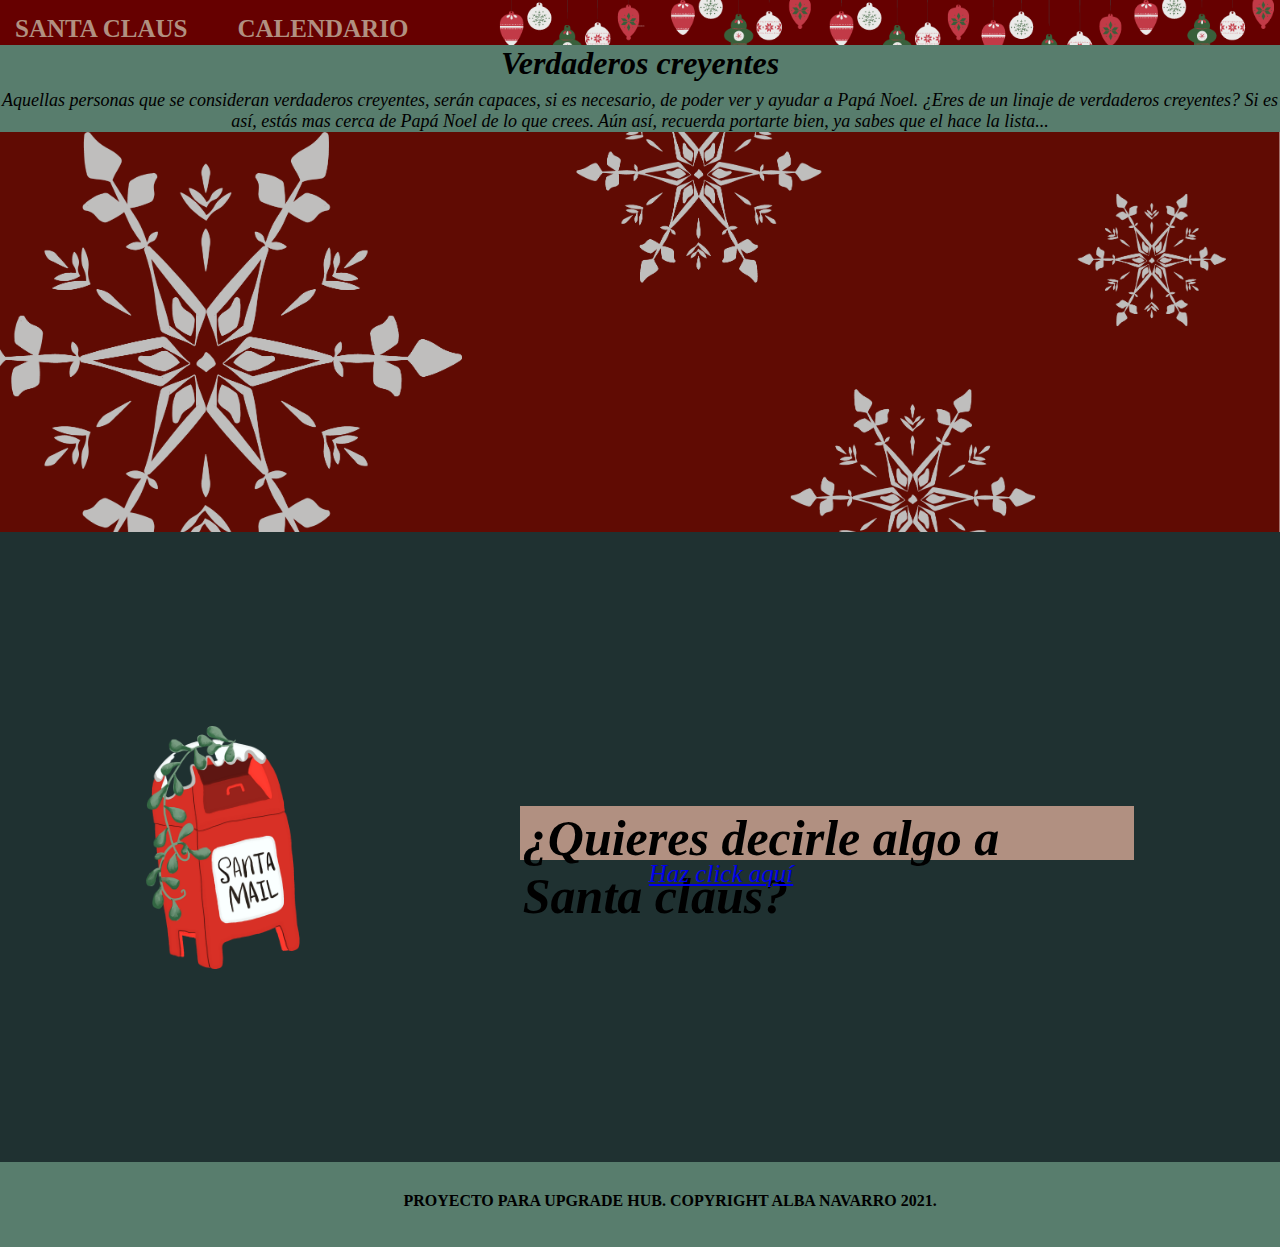
<file: index.html>
<!DOCTYPE html>
<html lang="en">
  <head>
    <meta charset="UTF-8" />
    <meta http-equiv="X-UA-Compatible" content="IE=edge" />
    <meta name="viewport" content="width=device-width, initial-scale=1.0" />
    <link rel="stylesheet" href="./style/style.css" />
    <link rel="icon" href="./images/logo/renologo.png" type="image/png" />
    <title>Merry Christmas</title>
    <script type="text/javascript" src="https://cdn3.professor-falken.com/recursos/js/snowstorm.js"></script>
     </head>
  <body>
    <header>
      <nav class="navbar">
        <ul class="navbar-container">
          <li class="navbar-item">
            <a class="navar-link" href="./html/_papanoel.html">Santa Claus</a>
          </li>
          <li class="navbar-item">
            <a class="navar-link" href="./html/_calendario.html">Calendario</a>
          </li>
        </ul>
      </nav>
    </header>
    <main>
      <div class="presentacion">
        <h1>Verdaderos creyentes</h1>
        <p class="texto-inicio">
          Aquellas personas que se consideran verdaderos creyentes, serán
          capaces, si es necesario, de poder ver y ayudar a Papá Noel. ¿Eres de
          un linaje de verdaderos creyentes? Si es así, estás mas cerca de Papá
          Noel de lo que crees. Aún así, recuerda portarte bien, ya sabes que el
          hace la lista...
        </p>
      </div>
      <div>
        <section class="section1">
          <iframe width="560" height="315" src="https://www.youtube.com/embed/aAkMkVFwAoo" 
          title="YouTube video player" frameborder="0" allow="accelerometer; autoplay; clipboard-write; encrypted-media; gyroscope; picture-in-picture" 
          allowfullscreen></iframe>
        </section>
      </div> 
      <div class="formuladiv">
        <img src="./images/images/mailbox.png" alt= "buzon cartas navideño"class="main_image">
        <div>
        <section >
          <h1>     ¿Quieres decirle algo a Santa claus?</h1>
          <a href="./html/_formulario.html" target="blanck"> Haz click aquí</a>
        </div>
      </section>
      </div>
    </main>
  </body>
  <footer>
    <p>Proyecto para Upgrade Hub. Copyright Alba Navarro 2021.</p>
  </footer>
</html>
</file>
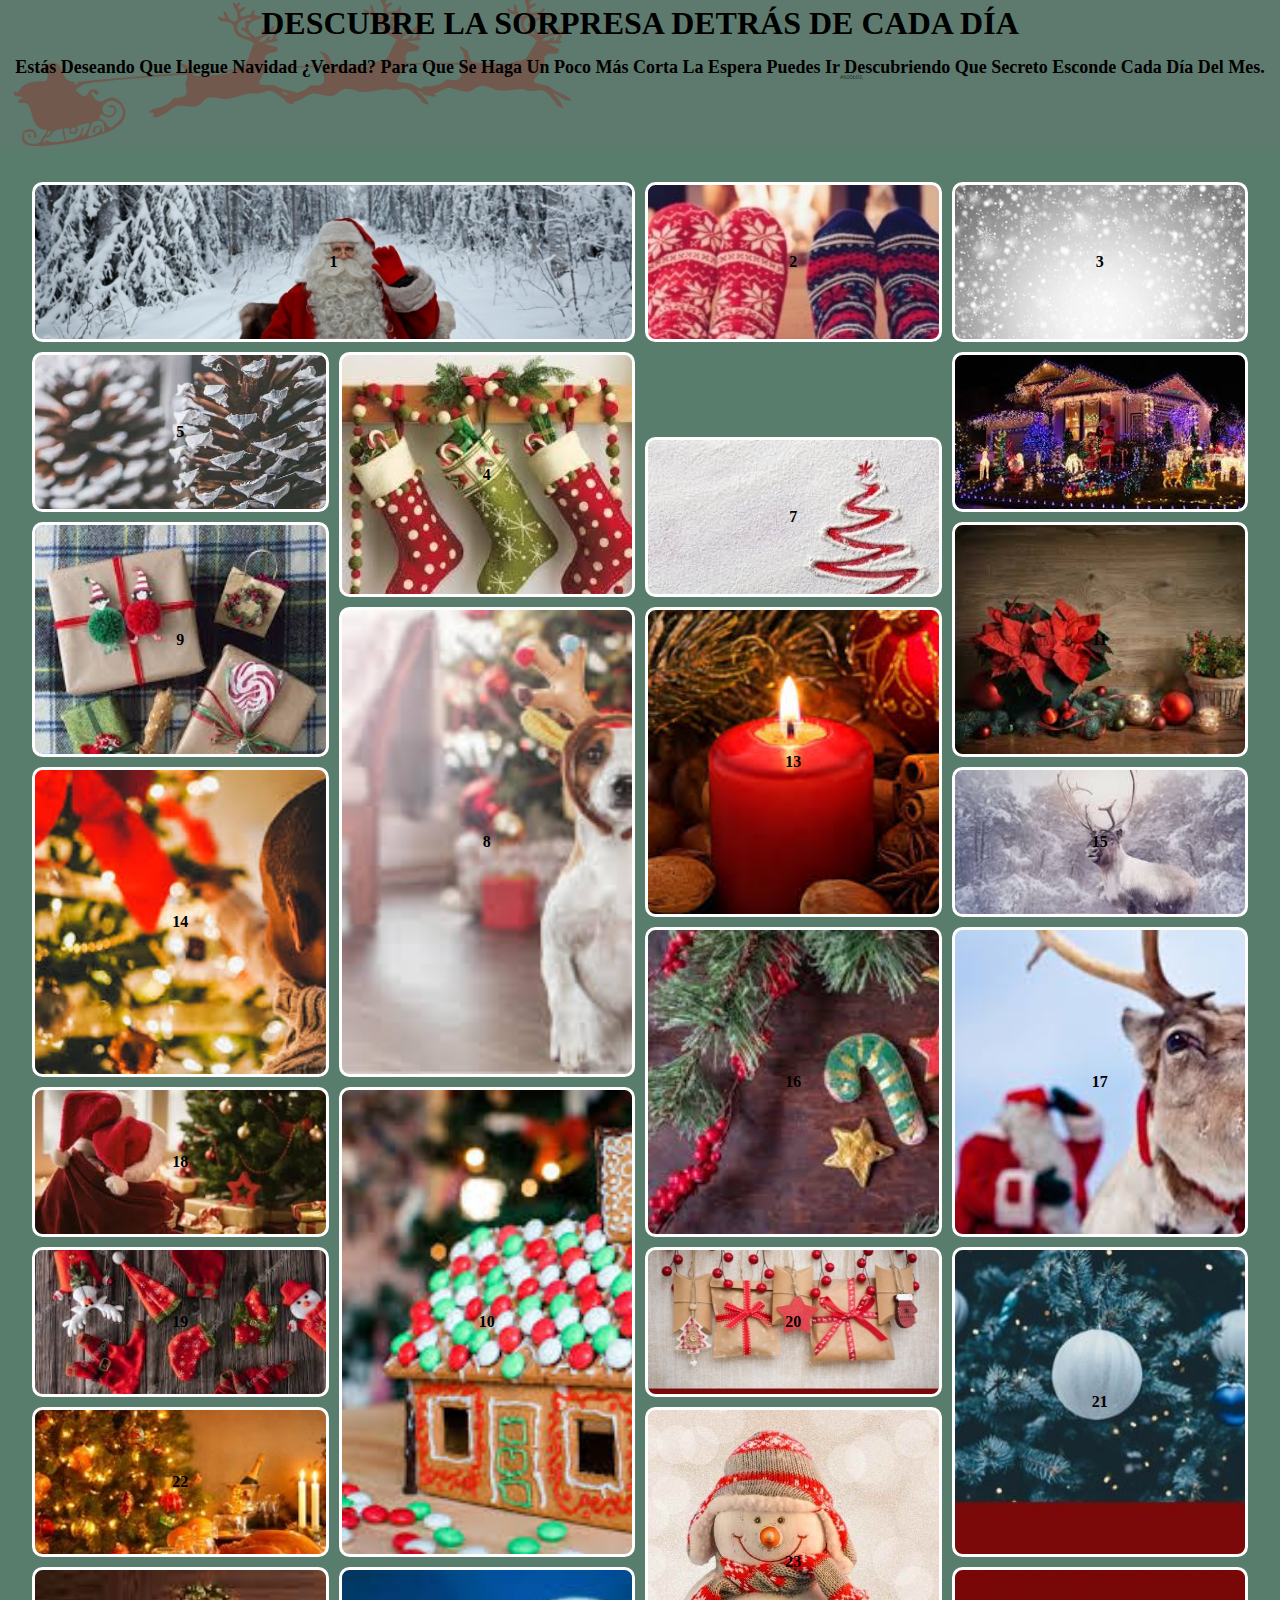
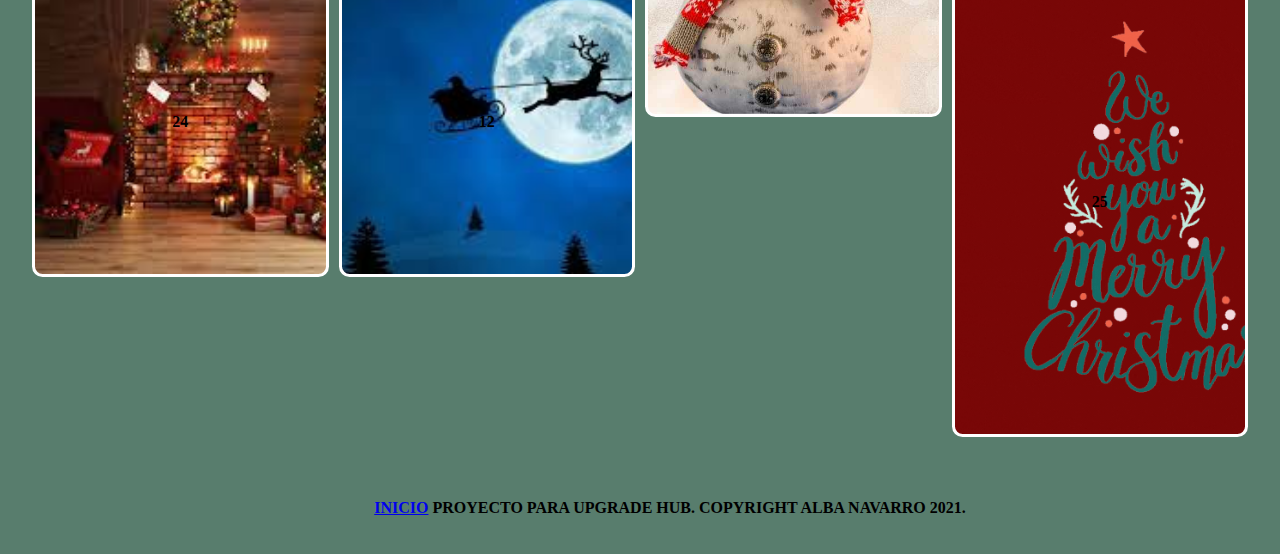
<file: html/_calendario.html>
<!DOCTYPE html>
<html lang="en">
    <head>
        <meta charset="UTF-8" />
        <meta http-equiv="X-UA-Compatible" content="IE=edge" />
        <meta name="viewport" content="width=device-width, initial-scale=1.0" />
        <link rel="stylesheet" href="../style/style.css"/>
        <link rel="icon" href="../images/logo/renologo.png" type="image/png" />
        <title>¿cuántos días quedan para Navidad?</title>
      </head>
</head>
<Header class="calendario">

  <div class="cabecera">
   
  <h1> descubre la sorpresa detrás de cada día</h1>
  <p> Estás deseando que llegue navidad ¿verdad? para que se haga un poco más corta la espera puedes ir descubriendo que secreto esconde cada día del mes.</p>
</div>
</Header>
<body>
  <div >
    <ul class="calcontainer">
      <li class="calitem1">
        <a  href= "https://youtu.be/HTCFi4l3nkY"> 1 </a>
      </li>
      <li class="calitem2">
        <a  href="https://youtu.be/SnA52s7qceM"> 2 </a>
      </li>
      <li class="calitem3">
        <a  href="https://youtu.be/E8gmARGvPlI"> 3 </a>
      </li>
      <li class="calitem4">
        <a  href="https://youtu.be/FdTqmzWIuZI"> 4 </a>
      </li>
      <li class="calitem5">
        <a  href="https://youtu.be/7doBMyEH_Ug"> 5 <a>
      </li>
      <li class="calitem6">
        <a  href="https://youtu.be/xeMY6R72XKE"> 6 </a>
      </li>
      <li class="calitem7">
        <a  href="https://youtu.be/uC3O_ztCWOM"> 7 </a>
      </li>
      <li class="calitem8">
        <a  href="https://youtu.be/flA5ndOyZbI"> 8 </a>
      </li>
      <li class="calitem9">
        <a  href="https://youtu.be/VOPgoSe2N2A"> 9 </a>
      </li>
      <li class="calitem10">
        <a  href="https://youtu.be/h1qvH7wgYM4"> 10 </a>
      </li>
      <li class="calitem11">
        <a  href="https://youtu.be/7IFDqq-GgUc"> 11 </a>
      </li>
      <li class="calitem12">
        <a href="https://youtu.be/U5uRQ84kBRA"> 12 </a>
      </li>
      <li class="calitem13">
        <a  href="https://youtu.be/h9YmkkmGbpk"> 13 </a>
      </li>
      <li class="calitem14">
        <a  href="papanoel.html"> 14 </a>
      </li>
      <li class="calitem15">
        <a  href="https://youtu.be/Ae7CtryWCkc"> 15 </a>
      </li>
      <li class="calitem16">
        <a  href="https://youtu.be/Xww_oaafCBA"> 16 </a>
      </li>
      <li class="calitem17">
        <a  href="https://youtu.be/fJQqOzkcHjg"> 17 </a>
      </li>
      <li class="calitem18">
        <a  href="https://youtu.be/LhfrkgnQod0"> 18 </a>
      </li>
      <li class="calitem19">
        <a  href="https://youtu.be/npvUJPp8IpU"> 19 </a>
      </li>
      <li class="calitem20">
        <a  href="https://youtu.be/im2JjOhTW80"> 20 </a>
      </li>
      <li class="calitem21">
        <a  href="https://youtu.be/1LfuBZqXa-4"> 21 </a>
      </li>            
      <li class="calitem22">
        <a  href="https://youtu.be/sPosjY-Ac74"> 22 </a>
      </li>
      <li class="calitem23">
        <a c href="https://youtu.be/k6zW225k_O0"> 23 </a>
      </li>
      <li class="calitem24">
        <a href="https://youtu.be/vmw9vHZCbMo"> 24 </a>
      </li>
      <li class="calitem25">
        <a href="https://youtu.be/0UVUW11FENs"> 25</a>
      </li>
    </ul>
   </div>
 </body>
<footer>
  <a class="link" href="http://127.0.0.1:5500/index.html">Inicio</a>
  Proyecto para Upgrade Hub. Copyright Alba Navarro 2021.
</footer>
</html>
</file>
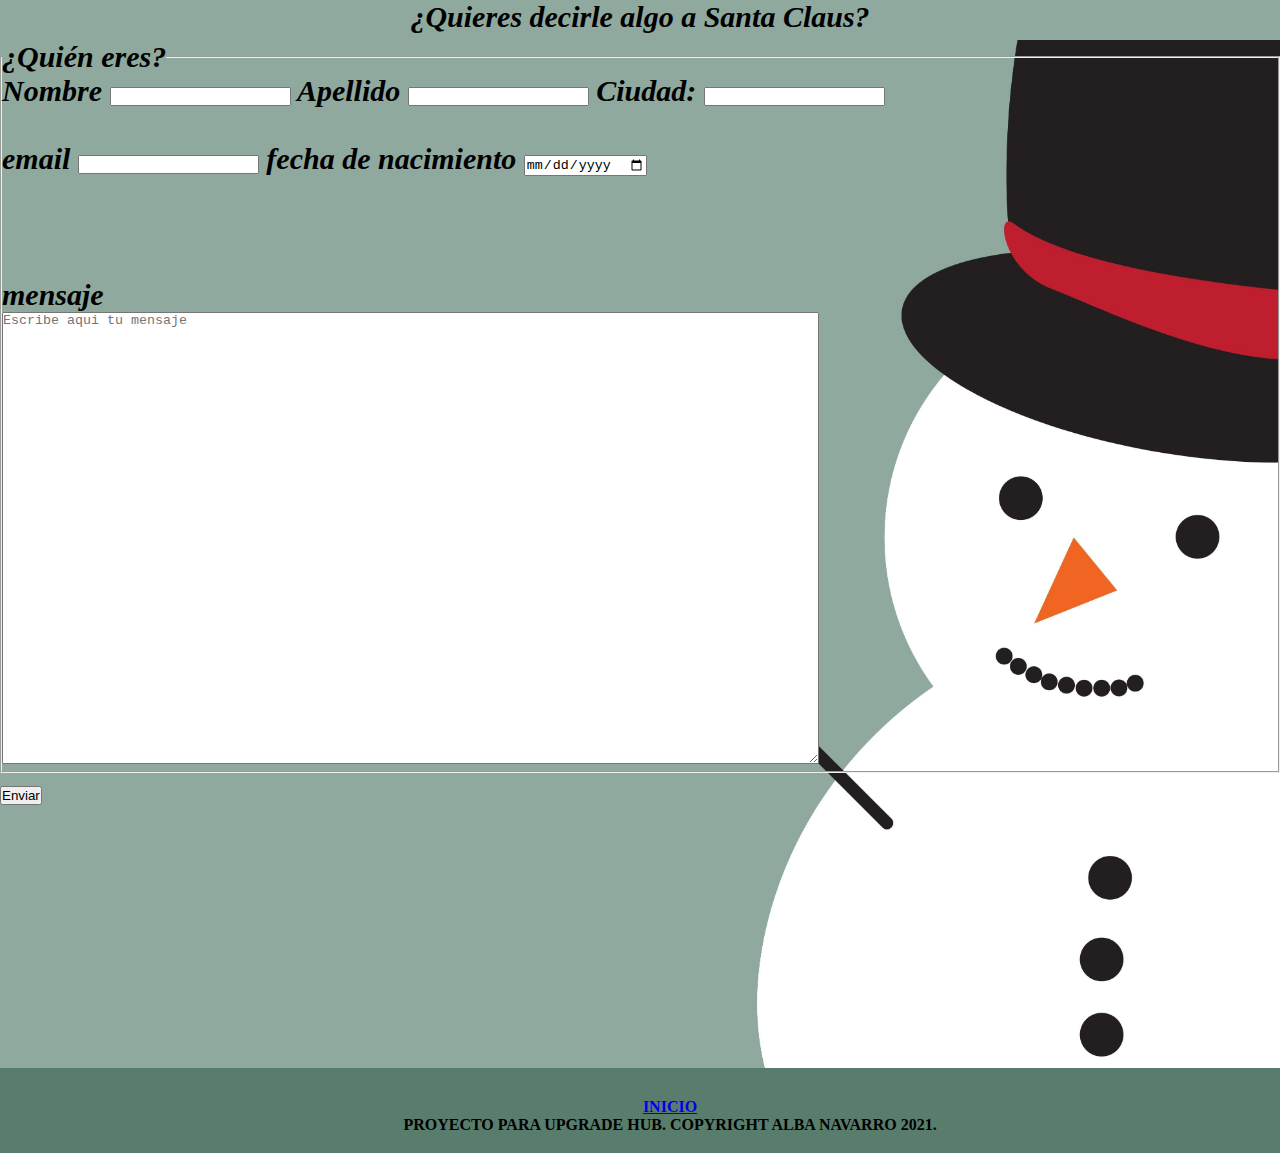
<file: html/_formulario.html>
<!DOCTYPE html>
<html lang="en">
  <head>
    <meta charset="UTF-8" />
    <meta http-equiv="X-UA-Compatible" content="IE=edge" />
    <meta name="viewport" content="width=device-width, initial-scale=1.0" />
    <link rel="stylesheet" href="../style/style.css"/>
    <link rel="icon" href="./images/logo/renologo.png" type="image/png" />
    <title>Escribe a Santa Claus</title>
  </head>
  <body >
    
    <h1 class="formulario">¿Quieres decirle algo a Santa Claus?</h1>

    <!--formulario-->
    <form
      class="formulario1"
      action="https://reqres.in/api/users?page=2"
      method="get"
      autocomplete="off"
    >
      <fieldset>
        <legend>¿Quién eres?</legend>

        <label for="fname">Nombre</label>
        <input type= "text"fname" id="fname"name="first_name"/>

        <label for="lname">Apellido</label>
        <input type= "text="lname" id="lname" name="last_name"/>

        <label for="city"> Ciudad:</label>
        <input type= "text"ciudad" id="ciudad"name="tuciudad"/>
        </select>
        <br />
        <br />
        <label for="email"> email</label>
        <input
          type="email"
          id="email"
          name="email "
          required
          pattern="[a-z0-9._%+-]+@[a-z0-9.-]+\.[a-z]{2,4}"
        />

        <label for="date"> fecha de nacimiento</label>
        <input type="date" id="date" name="date" />
        <br />
        <br />
        <br />
        <br />
        <label for="message">mensaje</label>
        <br />
        <textarea
          id="message"
          name="user-message"
          placeholder="Escribe aqui tu mensaje"
          rows="30"
          cols="100"
        ></textarea>
      </fieldset>
      <button type="submit">Enviar</button>
    </form>
  </body>
  <footer>
    <a class="link" href="http://127.0.0.1:5500/index.html">Inicio</a>
    <p>Proyecto para Upgrade Hub. Copyright Alba Navarro 2021.</p>
  </footer>
</html>
</file>
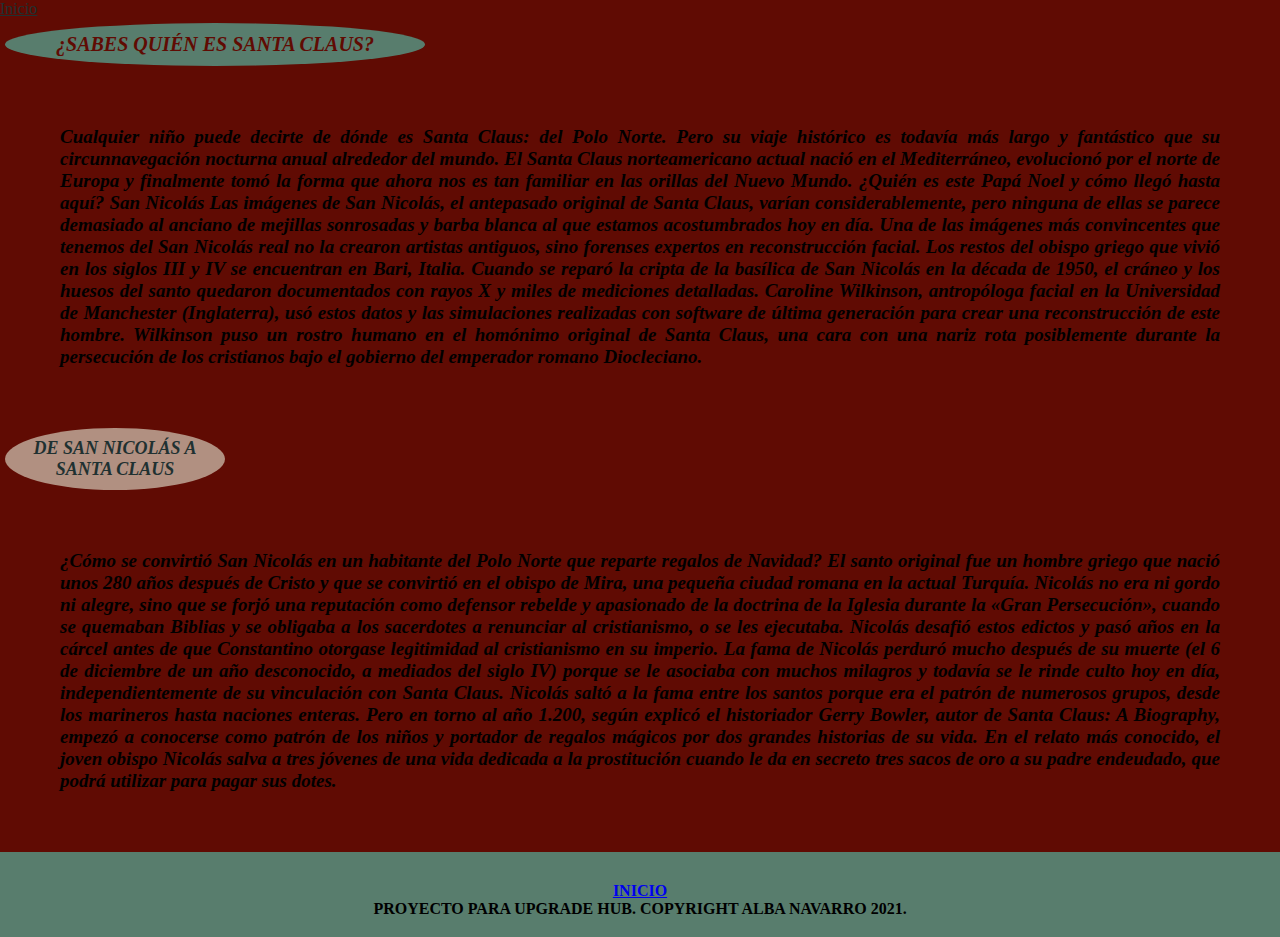
<file: html/_papanoel.html>
<!DOCTYPE html>
<html lang="en">
  <head>
    <meta charset="UTF-8" />
    <meta http-equiv="X-UA-Compatible" content="IE=edge" />
    <meta name="viewport" content="width=device-width, initial-scale=1.0" />
    <link rel="stylesheet" href="../style/style.css" />
    <link rel="icon" href="../images/logo/renologo.png" type="image/png" />
    <title>Papá Noel</title>
  </head>
 
  <main>
    <a class="link" href="http://127.0.0.1:5500/index.html">Inicio</a>
    <body class="papaNoel">
      <h1 class="titulo1">¿Sabes quién es Santa Claus?</h1>

      <p class="textoNoel">
        Cualquier niño puede decirte de dónde es Santa Claus: del Polo Norte.
        Pero su viaje histórico es todavía más largo y fantástico que su
        circunnavegación nocturna anual alrededor del mundo. El Santa Claus
        norteamericano actual nació en el Mediterráneo, evolucionó por el norte
        de Europa y finalmente tomó la forma que ahora nos es tan familiar en
        las orillas del Nuevo Mundo. ¿Quién es este Papá Noel y cómo llegó hasta
        aquí? San Nicolás Las imágenes de San Nicolás, el antepasado original de
        Santa Claus, varían considerablemente, pero ninguna de ellas se parece
        demasiado al anciano de mejillas sonrosadas y barba blanca al que
        estamos acostumbrados hoy en día. Una de las imágenes más convincentes
        que tenemos del San Nicolás real no la crearon artistas antiguos, sino
        forenses expertos en reconstrucción facial. Los restos del obispo griego
        que vivió en los siglos III y IV se encuentran en Bari, Italia. Cuando
        se reparó la cripta de la basílica de San Nicolás en la década de 1950,
        el cráneo y los huesos del santo quedaron documentados con rayos X y
        miles de mediciones detalladas. Caroline Wilkinson, antropóloga facial
        en la Universidad de Manchester (Inglaterra), usó estos datos y las
        simulaciones realizadas con software de última generación para crear una
        reconstrucción de este hombre. Wilkinson puso un rostro humano en el
        homónimo original de Santa Claus, una cara con una nariz rota
        posiblemente durante la persecución de los cristianos bajo el gobierno
        del emperador romano Diocleciano.</p>

        <h2 class="titulo2">De San Nicolás a Santa Claus</h2>

        <p class="textoNoel"> ¿Cómo se convirtió San Nicolás en un habitante del Polo Norte que reparte regalos
        de Navidad? El santo original fue un hombre griego que nació unos 280
        años después de Cristo y que se convirtió en el obispo de Mira, una
        pequeña ciudad romana en la actual Turquía. Nicolás no era ni gordo ni
        alegre, sino que se forjó una reputación como defensor rebelde y
        apasionado de la doctrina de la Iglesia durante la «Gran Persecución»,
        cuando se quemaban Biblias y se obligaba a los sacerdotes a renunciar al
        cristianismo, o se les ejecutaba. Nicolás desafió estos edictos y pasó
        años en la cárcel antes de que Constantino otorgase legitimidad al
        cristianismo en su imperio. La fama de Nicolás perduró mucho después de
        su muerte (el 6 de diciembre de un año desconocido, a mediados del siglo
        IV) porque se le asociaba con muchos milagros y todavía se le rinde
        culto hoy en día, independientemente de su vinculación con Santa Claus.
        Nicolás saltó a la fama entre los santos porque era el patrón de
        numerosos grupos, desde los marineros hasta naciones enteras. Pero en
        torno al año 1.200, según explicó el historiador Gerry Bowler, autor de
        Santa Claus: A Biography, empezó a conocerse como patrón de los niños y
        portador de regalos mágicos por dos grandes historias de su vida. En el
        relato más conocido, el joven obispo Nicolás salva a tres jóvenes de una
        vida dedicada a la prostitución cuando le da en secreto tres sacos de
        oro a su padre endeudado, que podrá utilizar para pagar sus dotes.
      </p>
    </body>
  </main>
  <footer>
    <a class="link" href="http://127.0.0.1:5500/index.html">Inicio</a>
    <p>Proyecto para Upgrade Hub. Copyright Alba Navarro 2021.</p>
  </footer>
</html>
</file>
<file: style/style.css>
@charset "UTF-8";
* {
  margin: 0;
  padding: 0;
}

body {
  font-family: Georgia, Times, "Times New Roman", serif;
}

.navbar {
  background-image: url("../images//images/6fondo.png");
  background-repeat: no-repeat;
  background-size: cover;
  color: #b19081;
}

.navbar-container {
  display: -webkit-box;
  display: -ms-flexbox;
  display: flex;
  -webkit-box-pack: row;
  -ms-flex-pack: row;
  justify-content: row;
  -ms-flex-wrap: wrap;
  flex-wrap: wrap;
  -ms-flex-align: start;
  list-style: none;
  height: 45px;
  width: 100vw;
}

.navbar-item {
  font-size: 25px;
  font-weight: bolder;
  text-align: center;
  margin-right: 20px;
  padding: 15px;
  text-transform: uppercase;
  text-decoration: none;
}

.navbar-item a:link,
a:visited,
a:active {
  text-decoration: none;
  color: #b19081;
}

a:hover {
  color: #1f3131;
}

.presentacion h1 {
  background-color: #587d6d;
  text-align: center;
  font-style: italic;
  height: 45px;
}

.texto-inicio {
  background-color: #587d6d;
  font-size: 18px;
  font-style: italic;
  display: -webkit-box;
  display: -ms-flexbox;
  display: flex;
  -ms-flex-wrap: wrap;
  flex-wrap: wrap;
  text-align: center;
}

* {
  margin: 0;
  padding: 0;
}

body {
  font-family: Georgia, Times, "Times New Roman", serif;
}

.noel1 {
  background-image: url("../images/images/6fondo.png");
  background-repeat: repeat;
  background-size: contain;
  height: 100px;
  width: 100vw;
}

.papaNoel {
  background-color: #600b03;
  background-repeat: no-repeat;
  background-size: cover;
  display: -webkit-box;
  display: -ms-flexbox;
  display: flex;
  -webkit-box-pack: row;
  -ms-flex-pack: row;
  justify-content: row;
  -ms-flex-wrap: wrap;
  flex-wrap: wrap;
  -webkit-box-align: center;
  -ms-flex-align: center;
  align-items: center;
}

.titulo1 {
  background-color: #587d6d;
  color: #600b03;
  width: 400px;
  border-radius: 100%;
  font-size: 20px;
  font-weight: bolder;
  font-style: italic;
  text-align: center;
  margin: 5px;
  padding: 10px;
  text-transform: uppercase;
}

.textoNoel {
  margin: 60px;
  font-size: 19px;
  font-weight: bold;
  font-style: oblique;
  display: -webkit-box;
  display: -ms-flexbox;
  display: flex;
  -ms-flex-wrap: wrap;
  flex-wrap: wrap;
  text-align: justify;
}

.titulo2 {
  background-color: #b19081;
  color: #1f3131;
  width: 200px;
  border-radius: 100%;
  font-size: 18px;
  font-weight: bolder;
  font-style: italic;
  text-align: center;
  margin: 5px;
  padding: 10px;
  text-transform: uppercase;
}

.section1 {
  background-image: url("../images//images/fondonavidad.png");
  background-repeat: no-repeat;
  background-size: cover;
  height: 400px;
  width: 100vw;
  display: -webkit-box;
  display: -ms-flexbox;
  display: flex;
  -webkit-box-pack: center;
  -ms-flex-pack: center;
  justify-content: center;
  -ms-flex-wrap: wrap;
  flex-wrap: wrap;
  -webkit-box-align: center;
  -ms-flex-align: center;
  align-items: center;
  border-bottom: 2px #6c0000;
  border-image-outset: 2cm;
}

.music {
  width: 300px;
  height: 300px;
  border-radius: 10%;
}

.formulario {
  background-color: #47705e9a;
  color: black;
  text-align: center;
  font-style: italic;
  font-size: 30px;
  height: 40px;
  width: 100vw;
}

.formulario1 {
  background-image: url("../images//images/fondo_formulario.jpg");
  background-repeat: no-repeat;
  background-size: cover;
  font-size: 30px;
  font-weight: bold;
  font-style: italic;
  height: 100vh;
  padding-bottom: 10%;
}

footer {
  background-color: transparent;
  text-align: center;
  color: black;
}

* {
  margin: 0;
  padding: 0;
}

.formuladiv {
  width: 331.767;
  padding-left: 218;
  display: -webkit-box;
  display: -ms-flexbox;
  display: flex;
  -webkit-box-orient: horizontal;
  -webkit-box-direction: normal;
  -ms-flex-flow: row wrap;
  flex-flow: row wrap;
  -webkit-box-align: center;
  -ms-flex-align: center;
  align-items: center;
  -webkit-box-pack: space-evenly;
  -ms-flex-pack: space-evenly;
  justify-content: space-evenly;
}

.formuladiv {
  background-color: #1f3131;
  color: black;
  font-style: italic;
  font-size: 25px;
  height: 70vh;
  width: 100vw;
}

.formuladiv h1 {
  width: 607.767px;
  height: 48px;
  margin-right: 369;
  border: solid #b19081;
  background-color: #b19081;
}

.formuladiv a {
  width: 148.8px;
  height: 26px;
  margin-left: 210px;
  margin-top: 1px;
  margin-left: 129px;
}

.formuladiv a:hover {
  color: #600b03;
  background-color: #b19081;
}

img {
  height: 243px;
  height: 243px;
  width: 227px;
  float: left;
}

.calendario {
  -webkit-box-sizing: border-box;
  box-sizing: border-box;
  margin: 0;
  padding: 0;
}

.cabecera {
  height: 150px;
  width: 100vw;
  background-image: url("../images//images/cabeceracalendari.png");
  background-repeat: no-repeat;
  background-size: cover;
}

.cabecera h1 {
  padding: 5px;
  color: black;
  text-align: center;
  text-transform: uppercase;
}

.cabecera p {
  padding: 10px;
  font-size: 18px;
  font-weight: bold;
  color: black;
  text-align: center;
  text-transform: capitalize;
}

.calcontainer a:link,
a:visited,
a:active {
  text-decoration: none;
  color: black;
  font-weight: bolder;
}

.calcontainer a:hover {
  background-color: #600b0354;
  color: #1f3131;
  padding: 15px;
  border-radius: 10%;
}

.calcontainer {
  background-color: #587d6d;
  display: -ms-grid;
  display: grid;
  grid-template-rows: repeat(5, 1fr);
  grid-template-columns: repeat(4, 1fr);
  grid-gap: 10px;
  grid-auto-rows: minmax(150px, 2fr);
  grid-auto-flow: dense;
  padding: 2rem;
}

.calitem1 {
  background-image: url("../images/images/papanoel.jpg");
  background-repeat: no-repeat;
  background-size: cover;
  -o-object-fit: scale-down;
  object-fit: scale-down;
  background-position: center center;
  border: 3px solid white;
  border-radius: 0.66rem;
  display: -webkit-box;
  display: -ms-flexbox;
  display: flex;
  -webkit-box-align: center;
  -ms-flex-align: center;
  align-items: center;
  -webkit-box-pack: center;
  -ms-flex-pack: center;
  justify-content: center;
  color: black;
  grid-row: span 2;
  grid-column: span 2;
}

.calitem2 {
  background-image: url("../images//images/pieschimenea.jpg");
  background-repeat: no-repeat;
  background-size: cover;
  -o-object-fit: scale-down;
  object-fit: scale-down;
  background-position: center center;
  border: 3px solid white;
  border-radius: 0.66rem;
  display: -webkit-box;
  display: -ms-flexbox;
  display: flex;
  -webkit-box-align: center;
  -ms-flex-align: center;
  align-items: center;
  -webkit-box-pack: center;
  -ms-flex-pack: center;
  justify-content: center;
  color: white;
  grid-row: span 2;
}

.calitem3 {
  background-image: url("../images//images/fondo1.jpg");
  background-repeat: no-repeat;
  background-size: cover;
  -o-object-fit: scale-down;
  object-fit: scale-down;
  background-color: #770f0f;
  border: 3px solid white;
  border-radius: 0.66rem;
  display: -webkit-box;
  display: -ms-flexbox;
  display: flex;
  -webkit-box-align: center;
  -ms-flex-align: center;
  align-items: center;
  -webkit-box-pack: center;
  -ms-flex-pack: center;
  justify-content: center;
  color: black;
  grid-column: span 1;
  grid-row: span 2;
}

.calitem4 {
  background-image: url("../images//images/calcetinesnavidad.jpeg");
  background-repeat: no-repeat;
  background-size: cover;
  -o-object-fit: scale-down;
  object-fit: scale-down;
  border: 3px solid white;
  border-radius: 0.66rem;
  display: -webkit-box;
  display: -ms-flexbox;
  display: flex;
  -webkit-box-align: center;
  -ms-flex-align: center;
  align-items: center;
  -webkit-box-pack: center;
  -ms-flex-pack: center;
  justify-content: center;
  color: white;
  grid-row: span 3;
  -ms-grid-column: 2;
  grid-column: 2;
}

.calitem5 {
  background-image: url("../images/images/piñas.jpg");
  background-repeat: no-repeat;
  background-size: cover;
  -o-object-fit: scale-down;
  object-fit: scale-down;
  border: 3px solid white;
  border-radius: 0.66rem;
  display: -webkit-box;
  display: -ms-flexbox;
  display: flex;
  -webkit-box-align: center;
  -ms-flex-align: center;
  align-items: center;
  -webkit-box-pack: center;
  -ms-flex-pack: center;
  justify-content: center;
  color: white;
  grid-row: span 2;
}

.calitem6 {
  background-image: url("../images/images/casalucesnavidad.jpeg");
  background-repeat: no-repeat;
  background-size: cover;
  -o-object-fit: center;
  object-fit: center;
  border: 3px solid white;
  border-radius: 0.66rem;
  display: -webkit-box;
  display: -ms-flexbox;
  display: flex;
  -webkit-box-align: center;
  -ms-flex-align: center;
  align-items: center;
  -webkit-box-pack: center;
  -ms-flex-pack: center;
  justify-content: center;
  color: white;
  grid-row: span 2;
}

.calitem7 {
  background-image: url("../images/images/arbolnieve.jpeg");
  background-repeat: no-repeat;
  background-size: cover;
  -o-object-fit: cover;
  object-fit: cover;
  border: 3px solid white;
  border-radius: 0.66rem;
  display: -webkit-box;
  display: -ms-flexbox;
  display: flex;
  -webkit-box-align: center;
  -ms-flex-align: center;
  align-items: center;
  -webkit-box-pack: center;
  -ms-flex-pack: center;
  justify-content: center;
  color: white;
  grid-row: span 2;
}

.calitem8 {
  background-image: url("../images/images/perroreno.jpeg");
  background-repeat: no-repeat;
  background-size: cover;
  -o-object-fit: scale-down;
  object-fit: scale-down;
  border: 3px solid white;
  border-radius: 0.66rem;
  display: -webkit-box;
  display: -ms-flexbox;
  display: flex;
  -webkit-box-align: center;
  -ms-flex-align: center;
  align-items: center;
  -webkit-box-pack: center;
  -ms-flex-pack: center;
  justify-content: center;
  color: white;
  grid-row: span 3;
  -ms-grid-column: 2;
  grid-column: 2;
}

.calitem9 {
  background-image: url("../images/images/regalosnavidad.jpeg");
  background-repeat: no-repeat;
  background-size: cover;
  -o-object-fit: scale-down;
  object-fit: scale-down;
  border: 3px solid white;
  border-radius: 0.66rem;
  display: -webkit-box;
  display: -ms-flexbox;
  display: flex;
  -webkit-box-align: center;
  -ms-flex-align: center;
  align-items: center;
  -webkit-box-pack: center;
  -ms-flex-pack: center;
  justify-content: center;
  color: white;
  -ms-grid-column: 4;
  -ms-grid-column-span: 1;
  grid-column: span 1, 5;
  grid-row: span 2;
}

.calitem10 {
  background-image: url("../images/images/casagenjibre.jpeg");
  background-repeat: no-repeat;
  background-size: cover;
  -o-object-fit: scale-down;
  object-fit: scale-down;
  border: 3px solid white;
  border-radius: 0.66rem;
  display: -webkit-box;
  display: -ms-flexbox;
  display: flex;
  -webkit-box-align: center;
  -ms-flex-align: center;
  align-items: center;
  -webkit-box-pack: center;
  -ms-flex-pack: center;
  justify-content: center;
  color: white;
  grid-row: span 3;
  -ms-grid-column: 2;
  grid-column: 2;
}

.calitem11 {
  background-image: url("../images/images/florpascua.jpeg");
  background-repeat: no-repeat;
  background-size: cover;
  -o-object-fit: scale-down;
  object-fit: scale-down;
  border: 3px solid white;
  border-radius: 0.66rem;
  display: -webkit-box;
  display: -ms-flexbox;
  display: flex;
  -webkit-box-align: center;
  -ms-flex-align: center;
  align-items: center;
  -webkit-box-pack: center;
  -ms-flex-pack: center;
  justify-content: center;
  color: white;
  grid-row: span 2;
}

.calitem12 {
  background-image: url("../images/images/trineo.jpeg");
  background-repeat: no-repeat;
  background-size: cover;
  -o-object-fit: scale-down;
  object-fit: scale-down;
  border: 3px solid white;
  border-radius: 0.66rem;
  display: -webkit-box;
  display: -ms-flexbox;
  display: flex;
  -webkit-box-align: center;
  -ms-flex-align: center;
  align-items: center;
  -webkit-box-pack: center;
  -ms-flex-pack: center;
  justify-content: center;
  color: white;
  grid-row: span 2;
  -ms-grid-column: 2;
  grid-column: 2;
}

.calitem13 {
  background-image: url("../images/images/velanavidad.jpeg");
  background-repeat: no-repeat;
  background-size: cover;
  -o-object-fit: scale-down;
  object-fit: scale-down;
  border: 3px solid white;
  border-radius: 0.66rem;
  display: -webkit-box;
  display: -ms-flexbox;
  display: flex;
  -webkit-box-align: center;
  -ms-flex-align: center;
  align-items: center;
  -webkit-box-pack: center;
  -ms-flex-pack: center;
  justify-content: center;
  color: white;
  grid-row: span 2;
}

.calitem14 {
  background-image: url("../images/images/niñoarbolnavidad.jpeg");
  background-repeat: no-repeat;
  background-size: cover;
  -o-object-fit: scale-down;
  object-fit: scale-down;
  border: 3px solid white;
  border-radius: 0.66rem;
  display: -webkit-box;
  display: -ms-flexbox;
  display: flex;
  -webkit-box-align: center;
  -ms-flex-align: center;
  align-items: center;
  -webkit-box-pack: center;
  -ms-flex-pack: center;
  justify-content: center;
  color: white;
  grid-row: span 2;
}

.calitem15 {
  background-image: url("../images/images/renoblanco.jpeg");
  background-repeat: no-repeat;
  background-size: cover;
  border: 3px solid white;
  border-radius: 0.66rem;
  display: -webkit-box;
  display: -ms-flexbox;
  display: flex;
  -webkit-box-align: center;
  -ms-flex-align: center;
  align-items: center;
  -webkit-box-pack: center;
  -ms-flex-pack: center;
  justify-content: center;
  color: white;
  grid-column: span 1;
  grid-row: span 1;
}

.calitem16 {
  background-image: url("../images/images/baston.jpeg");
  background-repeat: no-repeat;
  background-size: cover;
  -o-object-fit: scale-down;
  object-fit: scale-down;
  border: 3px solid white;
  border-radius: 0.66rem;
  display: -webkit-box;
  display: -ms-flexbox;
  display: flex;
  -webkit-box-align: center;
  -ms-flex-align: center;
  align-items: center;
  -webkit-box-pack: center;
  -ms-flex-pack: center;
  justify-content: center;
  color: white;
  grid-row: span 2;
}

.calitem17 {
  background-image: url("../images/images/reno.jpeg");
  background-repeat: no-repeat;
  background-size: cover;
  -o-object-fit: scale-down;
  object-fit: scale-down;
  border: 3px solid white;
  border-radius: 0.66rem;
  display: -webkit-box;
  display: -ms-flexbox;
  display: flex;
  -webkit-box-align: center;
  -ms-flex-align: center;
  align-items: center;
  -webkit-box-pack: center;
  -ms-flex-pack: center;
  justify-content: center;
  color: white;
  grid-row: span 2;
}

.calitem18 {
  background-image: url("../images/images/niñosnavidad.jpeg");
  background-repeat: no-repeat;
  background-size: cover;
  -o-object-fit: fill;
  object-fit: fill;
  border: 3px solid white;
  border-radius: 0.66rem;
  display: -webkit-box;
  display: -ms-flexbox;
  display: flex;
  -webkit-box-align: center;
  -ms-flex-align: center;
  align-items: center;
  -webkit-box-pack: center;
  -ms-flex-pack: center;
  justify-content: center;
  color: white;
  grid-row: span 1;
  -ms-grid-column: 1;
  grid-column: 1;
}

.calitem19 {
  background-image: url("../images/images/adornos.jpeg");
  background-repeat: no-repeat;
  background-size: cover;
  -o-object-fit: fill;
  object-fit: fill;
  border: 3px solid white;
  border-radius: 0.66rem;
  display: -webkit-box;
  display: -ms-flexbox;
  display: flex;
  -webkit-box-align: center;
  -ms-flex-align: center;
  align-items: center;
  -webkit-box-pack: center;
  -ms-flex-pack: center;
  justify-content: center;
  color: white;
  grid-row: span 1;
  grid-column: span 1;
}

.calitem20 {
  background-image: url("../images/images/regalosnavidad.jpg");
  background-repeat: no-repeat;
  background-size: cover;
  -o-object-fit: fill;
  object-fit: fill;
  border: 3px solid white;
  border-radius: 0.66rem;
  display: -webkit-box;
  display: -ms-flexbox;
  display: flex;
  -webkit-box-align: center;
  -ms-flex-align: center;
  align-items: center;
  -webkit-box-pack: center;
  -ms-flex-pack: center;
  justify-content: center;
  color: white;
  grid-column: span 1;
  grid-row: span 1;
}

.calitem21 {
  background-image: url("../images/images/bolanavidad.jpg");
  background-repeat: no-repeat;
  background-size: cover;
  -o-object-fit: cover;
  object-fit: cover;
  border: 3px solid white;
  border-radius: 0.66rem;
  display: -webkit-box;
  display: -ms-flexbox;
  display: flex;
  -webkit-box-align: center;
  -ms-flex-align: center;
  align-items: center;
  -webkit-box-pack: center;
  -ms-flex-pack: center;
  justify-content: center;
  color: white;
  grid-row: span 2;
}

.calitem22 {
  background-image: url("../images/images/cenanavidad.jpg");
  background-repeat: no-repeat;
  background-size: cover;
  border: 3px solid white;
  border-radius: 0.66rem;
  display: -webkit-box;
  display: -ms-flexbox;
  display: flex;
  -webkit-box-align: center;
  -ms-flex-align: center;
  align-items: center;
  -webkit-box-pack: center;
  -ms-flex-pack: center;
  justify-content: center;
  color: white;
  grid-row: span 1;
}

.calitem23 {
  background-image: url("../images/images/frosty.jpg");
  background-repeat: no-repeat;
  background-size: cover;
  border: 3px solid white;
  border-radius: 0.66rem;
  display: -webkit-box;
  display: -ms-flexbox;
  display: flex;
  -webkit-box-align: center;
  -ms-flex-align: center;
  align-items: center;
  -webkit-box-pack: center;
  -ms-flex-pack: center;
  justify-content: center;
  color: white;
  grid-row: span 2;
}

.calitem24 {
  background-image: url("../images/images/arbolchimenea.jpeg");
  background-repeat: no-repeat;
  background-size: cover;
  -o-object-fit: scale-down;
  object-fit: scale-down;
  border: 3px solid white;
  border-radius: 0.66rem;
  display: -webkit-box;
  display: -ms-flexbox;
  display: flex;
  -webkit-box-align: center;
  -ms-flex-align: center;
  align-items: center;
  -webkit-box-pack: center;
  -ms-flex-pack: center;
  justify-content: center;
  color: white;
  grid-row: span 2;
}

.calitem25 {
  background-image: url("../images/images/feliznavidad.gif");
  background-repeat: no-repeat;
  background-size: cover;
  border: 3px solid white;
  border-radius: 0.66rem;
  display: -webkit-box;
  display: -ms-flexbox;
  display: flex;
  -webkit-box-align: center;
  -ms-flex-align: center;
  align-items: center;
  -webkit-box-pack: center;
  -ms-flex-pack: center;
  justify-content: center;
  color: white;
  grid-column: span 1;
  grid-row: span 3;
}

footer {
  background-color: #587d6d;
  text-align: center;
  font-weight: bolder;
  text-transform: uppercase;
  height: 25px;
  width: 100vw;
  padding: 30px;
}
/*# sourceMappingURL=style.css.map */
</file>
